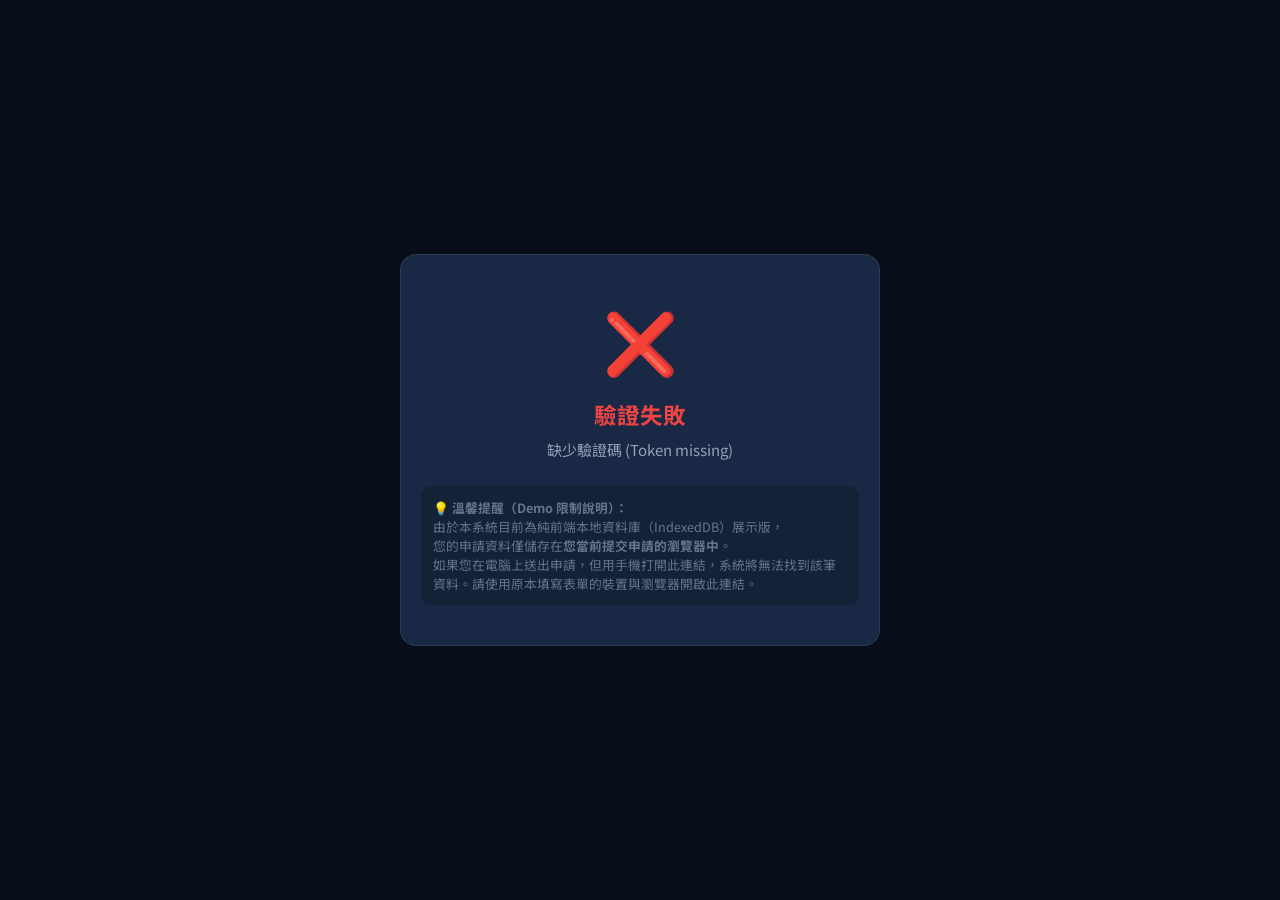
<file: public/verify.html>
<!DOCTYPE html>
<html lang="zh-TW">
<head>
  <meta charset="UTF-8">
  <meta name="viewport" content="width=device-width, initial-scale=1.0">
  <title>台灣高空 — Email 驗證</title>
  <link rel="preconnect" href="https://fonts.googleapis.com">
  <link href="https://fonts.googleapis.com/css2?family=Noto+Sans+TC:wght@300;400;500;700&family=Inter:wght@400;500;600;700&display=swap" rel="stylesheet">
  <script src="../js/db.js"></script>
  <link rel="stylesheet" href="../css/main.css">
  <link rel="stylesheet" href="../css/components.css">
  <style>
    body { background: var(--c-bg); min-height: 100vh; display: flex; align-items: center; justify-content: center; padding: 20px; }
    .verify-wrap { max-width: 480px; width: 100%; text-align: center; }
    .card { padding: 40px 20px; }
    .verify-icon { font-size: 4rem; margin-bottom: 16px; }
    .loader { border: 4px solid var(--c-border); border-top-color: var(--c-blue); border-radius: 50%; width: 48px; height: 48px; animation: spin 1s linear infinite; margin: 0 auto 20px; }
    @keyframes spin { 0% { transform: rotate(0deg); } 100% { transform: rotate(360deg); } }
  </style>
</head>
<body>
<div class="verify-wrap">
  <div class="card" id="verify-card">
    <div id="loading-state">
      <div class="loader"></div>
      <h2 style="color:var(--c-text1)">驗證中...</h2>
      <p style="color:var(--c-text3);margin-top:8px">請稍候，我們正在確認您的申請資料。</p>
    </div>
    
    <div id="success-state" class="hidden">
      <div class="verify-icon">✅</div>
      <h2 style="color:var(--c-emerald)">驗證成功！</h2>
      <p style="color:var(--c-text2);margin-top:8px">您的申請（案號：<span id="case-no" style="font-weight:600"></span>）已正式成立並進入處理排程。</p>
      <div style="margin-top: 24px;">
        <button class="btn btn-primary" onclick="window.location.href='../index.html'">回首頁</button>
      </div>
    </div>
    
    <div id="error-state" class="hidden">
      <div class="verify-icon">❌</div>
      <h2 style="color:var(--c-red)">驗證失敗</h2>
      <p style="color:var(--c-text2);margin-top:8px" id="error-msg">無效的驗證連結，或該申請已驗證過。</p>
      <div style="margin-top: 24px; font-size: 0.85rem; color: var(--c-text3); text-align: left; background: var(--c-surface2); padding: 12px; border-radius: var(--r-md);">
        <strong>💡 溫馨提醒（Demo 限制說明）：</strong><br>
        由於本系統目前為純前端本地資料庫（IndexedDB）展示版，<br>
        您的申請資料僅儲存在<strong>您當前提交申請的瀏覽器中</strong>。<br>
        如果您在電腦上送出申請，但用手機打開此連結，系統將無法找到該筆資料。請使用原本填寫表單的裝置與瀏覽器開啟此連結。
      </div>
    </div>
  </div>
</div>

<script>
document.addEventListener('DOMContentLoaded', async () => {
  try {
    await DB.open();
    
    // 取得 URL 上的 token
    const urlParams = new URLSearchParams(window.location.search);
    const token = urlParams.get('token');
    
    if (!token) {
      throw new Error('缺少驗證碼 (Token missing)');
    }

    // 尋找對應的申請案
    const requests = await DB.ServiceRequests.all();
    const request = requests.find(r => r.verifyToken === token);
    
    if (!request) {
      throw new Error('找不到對應的申請紀錄，可能已驗證過，或是您正在使用不同的裝置開啟此連結。');
    }
    
    if (request.status !== 'pending_verification') {
      throw new Error('此申請已經驗證過，無需重複驗證。');
    }
    
    // 更新狀態為待處理
    request.status = 'pending';
    // 為了安全，我們也可以清空 token 避免重複使用
    request.verifyToken = null;
    request.verifiedAt = new Date().toISOString();
    
    await DB.ServiceRequests.save(request);
    
    // 顯示成功
    document.getElementById('loading-state').classList.add('hidden');
    document.getElementById('success-state').classList.remove('hidden');
    document.getElementById('case-no').textContent = request.caseNo;
    
  } catch (err) {
    console.error('Verification Error:', err);
    document.getElementById('loading-state').classList.add('hidden');
    document.getElementById('error-state').classList.remove('hidden');
    if (err.message) {
      document.getElementById('error-msg').textContent = err.message;
    }
  }
});
</script>
</body>
</html>
</file>
<file: css/main.css>
/* ═══════════════════════════════════════════
   AerialERP — Design System (main.css)
   Dark Industrial + Glassmorphism Theme
═══════════════════════════════════════════ */

@import url('https://fonts.googleapis.com/css2?family=Inter:wght@300;400;500;600;700;800&family=Noto+Sans+TC:wght@300;400;500;700&display=swap');

/* ── CSS TOKENS ─────────────────────────── */
:root {
  --c-bg:        #070E1A;
  --c-surface:   #0D1B2E;
  --c-surface2:  #132236;
  --c-card:      #182845;
  --c-border:    rgba(255,255,255,0.08);
  --c-border2:   rgba(255,255,255,0.14);

  --c-blue:      #3B82F6;
  --c-blue-dim:  #1D4ED8;
  --c-cyan:      #06B6D4;
  --c-amber:     #F59E0B;
  --c-emerald:   #10B981;
  --c-red:       #EF4444;
  --c-purple:    #8B5CF6;
  --c-orange:    #F97316;

  --c-text:      #E8F0FE;
  --c-text2:     #94A3B8;
  --c-text3:     #64748B;

  --glass-bg:    rgba(255,255,255,0.04);
  --glass-bd:    rgba(255,255,255,0.09);

  --sidebar-w:   260px;
  --topbar-h:    64px;

  --r-sm: 6px;
  --r-md: 10px;
  --r-lg: 16px;
  --r-xl: 24px;

  --shadow-sm: 0 1px 3px rgba(0,0,0,.4);
  --shadow-md: 0 4px 16px rgba(0,0,0,.5);
  --shadow-lg: 0 8px 40px rgba(0,0,0,.6);
  --shadow-glow-blue: 0 0 24px rgba(59,130,246,0.25);
  --shadow-glow-amber: 0 0 24px rgba(245,158,11,0.3);

  --t-fast: 150ms ease;
  --t-base: 250ms ease;
  --t-slow: 400ms cubic-bezier(.4,0,.2,1);
}

/* ── RESET ──────────────────────────────── */
*, *::before, *::after { box-sizing: border-box; margin: 0; padding: 0; }
html { font-size: 15px; scroll-behavior: smooth; }
body {
  font-family: 'Noto Sans TC', 'Inter', system-ui, sans-serif;
  background: var(--c-bg);
  color: var(--c-text);
  min-height: 100vh;
  overflow-x: hidden;
  -webkit-font-smoothing: antialiased;
}
a { color: inherit; text-decoration: none; }
button { cursor: pointer; font: inherit; border: none; background: none; }
input, select, textarea { font: inherit; }
img { max-width: 100%; }

/* ── SCROLLBAR ──────────────────────────── */
::-webkit-scrollbar { width: 5px; height: 5px; }
::-webkit-scrollbar-track { background: var(--c-surface); }
::-webkit-scrollbar-thumb { background: var(--c-border2); border-radius: 99px; }

/* ── TYPOGRAPHY ─────────────────────────── */
h1 { font-size: 2rem; font-weight: 800; line-height: 1.2; }
h2 { font-size: 1.5rem; font-weight: 700; }
h3 { font-size: 1.15rem; font-weight: 600; }
h4 { font-size: 1rem; font-weight: 600; }
p  { line-height: 1.65; color: var(--c-text2); }
.mono { font-family: 'Inter', monospace; }

/* ── UTILITY ────────────────────────────── */
.hidden { display: none !important; }
.flex   { display: flex; }
.flex-col { display: flex; flex-direction: column; }
.items-center { align-items: center; }
.justify-between { justify-content: space-between; }
.gap-1 { gap: 6px; }
.gap-2 { gap: 12px; }
.gap-3 { gap: 18px; }
.gap-4 { gap: 24px; }
.mt-1 { margin-top: 6px; }
.mt-2 { margin-top: 12px; }
.mt-3 { margin-top: 18px; }
.mt-4 { margin-top: 24px; }
.mb-2 { margin-bottom: 12px; }
.mb-4 { margin-bottom: 24px; }
.text-sm { font-size: .82rem; }
.text-xs { font-size: .72rem; }
.text-muted { color: var(--c-text2); }
.text-amber { color: var(--c-amber); }
.text-emerald { color: var(--c-emerald); }
.text-red { color: var(--c-red); }
.text-blue { color: var(--c-blue); }
.text-right { text-align: right; }
.text-center { text-align: center; }
.w-full { width: 100%; }
.truncate { white-space: nowrap; overflow: hidden; text-overflow: ellipsis; }

/* ── KEYFRAMES ──────────────────────────── */
@keyframes fadeIn {
  from { opacity: 0; transform: translateY(12px); }
  to   { opacity: 1; transform: translateY(0); }
}
@keyframes fadeInRight {
  from { opacity: 0; transform: translateX(20px); }
  to   { opacity: 1; transform: translateX(0); }
}
@keyframes pulse {
  0%,100% { opacity: 1; }
  50% { opacity: .5; }
}
@keyframes spin {
  to { transform: rotate(360deg); }
}
@keyframes glowPulse {
  0%,100% { box-shadow: 0 0 20px rgba(59,130,246,.2); }
  50%      { box-shadow: 0 0 40px rgba(59,130,246,.5); }
}
@keyframes slideInUp {
  from { opacity: 0; transform: translateY(40px); }
  to   { opacity: 1; transform: translateY(0); }
}
@keyframes shimmer {
  0%   { background-position: -200% 0; }
  100% { background-position:  200% 0; }
}

/* ── LOGIN SCREEN ───────────────────────── */
.login-screen {
  position: fixed; inset: 0;
  display: flex; align-items: center; justify-content: center;
  z-index: 1000;
  overflow: hidden;
}
.login-bg {
  position: absolute; inset: 0;
  background: radial-gradient(ellipse 80% 60% at 50% 0%, #0f2a52 0%, #070E1A 70%);
}
.login-bg-grid {
  position: absolute; inset: 0;
  background-image:
    linear-gradient(rgba(59,130,246,.06) 1px, transparent 1px),
    linear-gradient(90deg, rgba(59,130,246,.06) 1px, transparent 1px);
  background-size: 40px 40px;
}
.login-bg-glow {
  position: absolute;
  border-radius: 50%;
  filter: blur(80px);
  opacity: .35;
  pointer-events: none;
}
.glow-1 {
  width: 600px; height: 600px;
  background: radial-gradient(circle, #1d4ed8 0%, transparent 70%);
  top: -200px; left: -100px;
}
.glow-2 {
  width: 500px; height: 500px;
  background: radial-gradient(circle, #065f46 0%, transparent 70%);
  bottom: -150px; right: -100px;
}
.login-container {
  position: relative; z-index: 1;
  display: flex; flex-direction: column; align-items: center;
  gap: 32px; padding: 24px;
  animation: fadeIn .6s ease;
}
.login-logo { text-align: center; }
.login-logo-icon {
  width: 80px; height: 80px;
  background: linear-gradient(135deg, #1d4ed8, #0891b2);
  border-radius: 24px;
  font-size: 2.5rem;
  display: flex; align-items: center; justify-content: center;
  margin: 0 auto 16px;
  box-shadow: 0 8px 32px rgba(29,78,216,.5);
  animation: glowPulse 3s ease infinite;
}
.login-title {
  font-size: 2.5rem; font-weight: 800;
  background: linear-gradient(135deg, #60a5fa, #22d3ee);
  -webkit-background-clip: text; background-clip: text;
  -webkit-text-fill-color: transparent;
  letter-spacing: -1px;
}
.login-subtitle { color: var(--c-text2); margin-top: 4px; font-size: 1.05rem; }
.login-desc { color: var(--c-text3); font-size: .82rem; margin-top: 4px; }

.login-card {
  background: rgba(13,27,46,.85);
  backdrop-filter: blur(24px);
  border: 1px solid var(--c-border2);
  border-radius: var(--r-xl);
  padding: 36px 40px;
  width: 100%; max-width: 460px;
  box-shadow: var(--shadow-lg);
}
.login-card-title { font-size: 1.2rem; color: var(--c-text); margin-bottom: 4px; }
.login-hint { font-size: .82rem; color: var(--c-text3); margin-bottom: 24px; }
.role-grid {
  display: grid; grid-template-columns: repeat(3,1fr);
  gap: 12px;
}
.role-card {
  display: flex; flex-direction: column; align-items: center; gap: 10px;
  padding: 20px 10px;
  background: var(--glass-bg);
  border: 1px solid var(--glass-bd);
  border-radius: var(--r-lg);
  transition: all var(--t-base);
  cursor: pointer;
}
.role-card:hover {
  background: rgba(59,130,246,.12);
  border-color: var(--c-blue);
  transform: translateY(-3px);
  box-shadow: var(--shadow-glow-blue);
}
.role-card strong { font-size: .95rem; color: var(--c-text); }
.role-card span   { font-size: .72rem; color: var(--c-text3); }
.role-icon {
  width: 48px; height: 48px;
  border-radius: 14px;
  font-size: 1.4rem;
  display: flex; align-items: center; justify-content: center;
}
.role-icon.admin { background: linear-gradient(135deg,#1d4ed8,#7c3aed); }
.role-icon.sales { background: linear-gradient(135deg,#0891b2,#10b981); }
.role-icon.tech  { background: linear-gradient(135deg,#d97706,#ef4444); }
.login-footer {
  display: flex; align-items: center; justify-content: space-between;
  margin-top: 24px; padding-top: 16px; border-top: 1px solid var(--c-border);
}
.version-badge {
  background: rgba(59,130,246,.15); color: var(--c-blue);
  padding: 3px 10px; border-radius: 99px; font-size: .72rem;
}
.login-footer-note { font-size: .72rem; color: var(--c-text3); }

/* ── APP SHELL ──────────────────────────── */
.app-shell {
  display: flex; min-height: 100vh;
}

/* ── SIDEBAR ────────────────────────────── */
.sidebar {
  width: var(--sidebar-w);
  background: var(--c-surface);
  border-right: 1px solid var(--c-border);
  display: flex; flex-direction: column;
  position: fixed; top: 0; left: 0; bottom: 0;
  z-index: 200;
  transition: width var(--t-slow), transform var(--t-slow);
  overflow: hidden;
}
.sidebar.collapsed { width: 68px; }
.sidebar.mobile-open { transform: translateX(0) !important; }

.sidebar-header {
  display: flex; align-items: center; justify-content: space-between;
  padding: 20px 16px;
  border-bottom: 1px solid var(--c-border);
  min-height: 68px;
}
.sidebar-logo {
  display: flex; align-items: center; gap: 10px;
  white-space: nowrap; overflow: hidden;
}
.sidebar-logo-icon {
  width: 36px; height: 36px; flex-shrink: 0;
  background: linear-gradient(135deg,#1d4ed8,#0891b2);
  border-radius: 10px;
  display: flex; align-items: center; justify-content: center;
  font-size: 1.1rem;
}
.sidebar-logo-text { font-weight: 700; font-size: 1.05rem; color: var(--c-text); }
.sidebar.collapsed .sidebar-logo-text { display: none; }

.sidebar-toggle {
  width: 30px; height: 30px;
  border-radius: 8px;
  color: var(--c-text2);
  display: flex; align-items: center; justify-content: center;
  font-size: 1.1rem;
  transition: background var(--t-fast);
  flex-shrink: 0;
}
.sidebar-toggle:hover { background: var(--glass-bg); }

.sidebar-user {
  display: flex; align-items: center; gap: 10px;
  padding: 14px 16px;
  border-bottom: 1px solid var(--c-border);
  overflow: hidden;
}
.user-avatar {
  width: 36px; height: 36px; flex-shrink: 0;
  border-radius: 50%;
  background: linear-gradient(135deg,#1d4ed8,#7c3aed);
  display: flex; align-items: center; justify-content: center;
  font-weight: 700; font-size: .9rem; color: white;
}
.user-info { overflow: hidden; }
.user-name { display: block; font-weight: 600; font-size: .88rem; white-space: nowrap; }
.user-role { font-size: .72rem; color: var(--c-text3); white-space: nowrap; }
.sidebar.collapsed .user-info { display: none; }

.sidebar-nav {
  flex: 1;
  overflow-y: auto;
  padding: 12px 10px;
}
.nav-section { margin-bottom: 8px; }
.nav-label {
  font-size: .65rem; font-weight: 600; letter-spacing: .1em;
  color: var(--c-text3); text-transform: uppercase;
  padding: 6px 8px 4px;
  display: block;
  white-space: nowrap; overflow: hidden;
}
.sidebar.collapsed .nav-label { opacity: 0; height: 0; padding: 0; }

.nav-item {
  display: flex; align-items: center; gap: 10px;
  padding: 10px 10px;
  border-radius: var(--r-md);
  color: var(--c-text2);
  font-size: .88rem;
  transition: all var(--t-fast);
  position: relative;
  white-space: nowrap;
  overflow: hidden;
  margin-bottom: 2px;
}
.nav-item:hover { background: var(--glass-bg); color: var(--c-text); }
.nav-item.active {
  background: rgba(59,130,246,.15);
  color: var(--c-blue);
  font-weight: 600;
}
.nav-item.active::before {
  content: '';
  position: absolute; left: 0; top: 25%; bottom: 25%;
  width: 3px; border-radius: 99px;
  background: var(--c-blue);
}
.nav-icon { font-size: 1.05rem; flex-shrink: 0; width: 22px; text-align: center; }
.nav-text { flex: 1; }
.sidebar.collapsed .nav-text { display: none; }
.nav-badge {
  background: var(--c-blue); color: white;
  padding: 1px 7px; border-radius: 99px;
  font-size: .68rem; font-weight: 600;
  flex-shrink: 0;
}
.nav-badge.alert { background: var(--c-amber); color: #000; }
.sidebar.collapsed .nav-badge { display: none; }

.sidebar-footer {
  padding: 12px;
  border-top: 1px solid var(--c-border);
  display: flex; flex-direction: column; gap: 8px;
}
.sync-status {
  display: flex; align-items: center; gap: 8px;
  font-size: .72rem; color: var(--c-text3);
  overflow: hidden;
}
.sync-dot {
  width: 7px; height: 7px;
  background: var(--c-emerald);
  border-radius: 50%; flex-shrink: 0;
  animation: pulse 2s ease infinite;
}
.sidebar.collapsed .sync-status span:last-child { display: none; }

.btn-sync, .btn-logout {
  width: 100%;
  padding: 9px 12px;
  border-radius: var(--r-md);
  font-size: .82rem; font-weight: 500;
  display: flex; align-items: center; justify-content: center; gap: 6px;
  transition: all var(--t-fast);
  white-space: nowrap; overflow: hidden;
}
.btn-sync {
  background: rgba(59,130,246,.12);
  border: 1px solid rgba(59,130,246,.25);
  color: var(--c-blue);
}
.btn-sync:hover { background: rgba(59,130,246,.2); }
.btn-logout {
  background: rgba(239,68,68,.08);
  border: 1px solid rgba(239,68,68,.2);
  color: var(--c-red);
}
.btn-logout:hover { background: rgba(239,68,68,.15); }
.sidebar.collapsed .btn-sync span,
.sidebar.collapsed .btn-logout span { display: none; }

/* ── MAIN CONTENT ───────────────────────── */
.main-content {
  flex: 1;
  margin-left: var(--sidebar-w);
  display: flex; flex-direction: column;
  min-height: 100vh;
  transition: margin-left var(--t-slow);
}
.sidebar.collapsed ~ .main-content { margin-left: 68px; }

/* ── TOP BAR ────────────────────────────── */
.top-bar {
  height: var(--topbar-h);
  background: var(--c-surface);
  border-bottom: 1px solid var(--c-border);
  display: flex; align-items: center; justify-content: space-between;
  padding: 0 24px;
  position: sticky; top: 0; z-index: 100;
  backdrop-filter: blur(12px);
}
.top-bar-left { display: flex; align-items: center; gap: 14px; }
.mobile-menu-btn {
  display: none;
  width: 36px; height: 36px;
  border-radius: 8px;
  color: var(--c-text2);
  font-size: 1.1rem;
  align-items: center; justify-content: center;
  transition: background var(--t-fast);
}
.mobile-menu-btn:hover { background: var(--glass-bg); }
.breadcrumb {
  display: flex; align-items: center; gap: 6px;
  font-size: .88rem; color: var(--c-text2);
}
.breadcrumb span:last-child { color: var(--c-text); font-weight: 500; }

.top-bar-right { display: flex; align-items: center; gap: 12px; }

.rate-display {
  display: flex; align-items: center; gap: 6px;
  background: var(--glass-bg);
  border: 1px solid var(--c-border);
  border-radius: var(--r-md);
  padding: 6px 12px;
  font-size: .75rem;
}
.rate-label { color: var(--c-text3); }
.rate-value { color: var(--c-emerald); font-weight: 600; font-family: 'Inter', monospace; }
.rate-sep { color: var(--c-border2); }

.icon-btn {
  width: 36px; height: 36px;
  border-radius: 8px;
  background: var(--glass-bg);
  border: 1px solid var(--c-border);
  color: var(--c-text2);
  font-size: 1rem;
  display: flex; align-items: center; justify-content: center;
  transition: all var(--t-fast);
  position: relative;
}
.icon-btn:hover { background: var(--glass-bd); color: var(--c-text); }
.notif-dot {
  position: absolute; top: 5px; right: 5px;
  width: 7px; height: 7px;
  background: var(--c-red); border-radius: 50%;
}

/* ── PAGE CONTENT ───────────────────────── */
.page-content {
  flex: 1;
  padding: 28px;
  overflow-y: auto;
  animation: fadeIn .3s ease;
}
.page-loading {
  display: flex; flex-direction: column; align-items: center;
  justify-content: center; height: 40vh; gap: 16px;
}
.spinner {
  width: 40px; height: 40px;
  border: 3px solid var(--c-border2);
  border-top-color: var(--c-blue);
  border-radius: 50%;
  animation: spin .8s linear infinite;
}

/* ── NOTIFICATIONS PANEL ────────────────── */
.notif-panel {
  position: fixed; top: 70px; right: 24px;
  width: 340px; max-height: 480px;
  background: var(--c-surface);
  border: 1px solid var(--c-border2);
  border-radius: var(--r-lg);
  box-shadow: var(--shadow-lg);
  z-index: 300;
  overflow: hidden;
  display: flex; flex-direction: column;
  animation: fadeInRight .2s ease;
}
.notif-header {
  display: flex; align-items: center; justify-content: space-between;
  padding: 14px 16px;
  border-bottom: 1px solid var(--c-border);
  font-size: .88rem;
}
.notif-header button {
  color: var(--c-text3); font-size: 1rem;
  width: 28px; height: 28px;
  border-radius: 6px;
  display: flex; align-items: center; justify-content: center;
}
.notif-header button:hover { background: var(--glass-bg); }
.notif-list { overflow-y: auto; flex: 1; }
.notif-item {
  display: flex; gap: 10px;
  padding: 12px 16px;
  border-bottom: 1px solid var(--c-border);
  font-size: .82rem;
  transition: background var(--t-fast);
}
.notif-item:hover { background: var(--glass-bg); }
.notif-item-icon { font-size: 1.2rem; flex-shrink: 0; }
.notif-item-text strong { display: block; color: var(--c-text); margin-bottom: 2px; }
.notif-item-text span { color: var(--c-text3); }

/* ── MODAL ──────────────────────────────── */
.modal-overlay {
  position: fixed; inset: 0;
  background: rgba(0,0,0,.6);
  backdrop-filter: blur(4px);
  z-index: 500;
  display: flex; align-items: center; justify-content: center;
  padding: 20px;
}
.modal {
  background: var(--c-surface2);
  border: 1px solid var(--c-border2);
  border-radius: var(--r-xl);
  width: 100%; max-width: 640px;
  max-height: 90vh;
  overflow: hidden;
  display: flex; flex-direction: column;
  box-shadow: var(--shadow-lg);
  animation: slideInUp .25s ease;
}
.modal-header {
  display: flex; align-items: center; justify-content: space-between;
  padding: 20px 24px;
  border-bottom: 1px solid var(--c-border);
}
.modal-header h3 { font-size: 1.05rem; }
.modal-close {
  width: 32px; height: 32px;
  border-radius: 8px;
  color: var(--c-text3);
  display: flex; align-items: center; justify-content: center;
  font-size: 1rem;
  transition: all var(--t-fast);
}
.modal-close:hover { background: rgba(239,68,68,.15); color: var(--c-red); }
.modal-body { padding: 24px; overflow-y: auto; flex: 1; }
.modal.modal-lg { max-width: 900px; }
.modal.modal-sm { max-width: 420px; }

/* ── TOAST ──────────────────────────────── */
.toast-container {
  position: fixed; bottom: 24px; right: 24px;
  display: flex; flex-direction: column; gap: 10px;
  z-index: 1000;
}
.toast {
  display: flex; align-items: center; gap: 10px;
  padding: 12px 18px;
  border-radius: var(--r-md);
  background: var(--c-surface2);
  border: 1px solid var(--c-border2);
  box-shadow: var(--shadow-md);
  font-size: .85rem;
  min-width: 240px;
  animation: fadeInRight .25s ease;
  transition: opacity .3s ease, transform .3s ease;
}
.toast-icon { font-size: 1.1rem; flex-shrink: 0; }
.toast.success { border-color: rgba(16,185,129,.4); }
.toast.error   { border-color: rgba(239,68,68,.4); }
.toast.warning { border-color: rgba(245,158,11,.4); }
.toast.info    { border-color: rgba(59,130,246,.4); }
.toast.removing { opacity: 0; transform: translateX(20px); }

/* ── PAGE HEADER ────────────────────────── */
.page-header {
  display: flex; align-items: flex-start; justify-content: space-between;
  margin-bottom: 28px; flex-wrap: wrap; gap: 16px;
}
.page-header-left h2 { font-size: 1.5rem; margin-bottom: 4px; }
.page-header-left p { font-size: .85rem; color: var(--c-text3); }
.page-header-right { display: flex; gap: 10px; flex-wrap: wrap; }

/* ── RESPONSIVE ─────────────────────────── */
@media (max-width: 768px) {
  .sidebar {
    transform: translateX(-100%);
    width: var(--sidebar-w) !important;
  }
  .sidebar.mobile-open { transform: translateX(0); }
  .main-content { margin-left: 0 !important; }
  .mobile-menu-btn { display: flex; }
  .rate-display { display: none; }
  .page-content { padding: 16px; }
  .top-bar { padding: 0 16px; }
}
</file>
<file: css/components.css>
/* ═══════════════════════════════════════
   AerialERP — UI Components (components.css)
═══════════════════════════════════════ */

/* ── BUTTONS ────────────────────────────── */
.btn {
  display: inline-flex; align-items: center; justify-content: center; gap: 6px;
  padding: 9px 18px; border-radius: var(--r-md);
  font-size: .85rem; font-weight: 500;
  transition: all var(--t-fast); cursor: pointer; white-space: nowrap;
  border: 1px solid transparent;
}
.btn-primary {
  background: var(--c-blue); color: #fff;
  box-shadow: 0 2px 8px rgba(59,130,246,.35);
}
.btn-primary:hover { background: #2563eb; box-shadow: var(--shadow-glow-blue); transform: translateY(-1px); }
.btn-secondary {
  background: var(--glass-bg); border-color: var(--c-border2); color: var(--c-text2);
}
.btn-secondary:hover { background: var(--glass-bd); color: var(--c-text); }
.btn-danger { background: rgba(239,68,68,.15); border-color: rgba(239,68,68,.3); color: var(--c-red); }
.btn-danger:hover { background: rgba(239,68,68,.25); }
.btn-success { background: rgba(16,185,129,.15); border-color: rgba(16,185,129,.3); color: var(--c-emerald); }
.btn-success:hover { background: rgba(16,185,129,.25); }
.btn-amber { background: rgba(245,158,11,.15); border-color: rgba(245,158,11,.3); color: var(--c-amber); }
.btn-amber:hover { background: rgba(245,158,11,.25); }
.btn-sm { padding: 6px 12px; font-size: .78rem; border-radius: var(--r-sm); }
.btn-icon { padding: 8px; }

/* ── CARDS ──────────────────────────────── */
.card {
  background: var(--c-card);
  border: 1px solid var(--c-border);
  border-radius: var(--r-lg);
  padding: 20px;
  transition: border-color var(--t-fast);
}
.card:hover { border-color: var(--c-border2); }
.card-glass {
  background: var(--glass-bg);
  border: 1px solid var(--glass-bd);
  border-radius: var(--r-lg);
  backdrop-filter: blur(12px);
  padding: 20px;
}
.card-header {
  display: flex; align-items: center; justify-content: space-between;
  margin-bottom: 16px;
}
.card-title { font-size: .9rem; font-weight: 600; color: var(--c-text2); }

/* ── STAT CARDS ─────────────────────────── */
.stats-grid {
  display: grid;
  grid-template-columns: repeat(auto-fit, minmax(210px, 1fr));
  gap: 16px; margin-bottom: 24px;
}
.stat-card {
  background: var(--c-card);
  border: 1px solid var(--c-border);
  border-radius: var(--r-lg);
  padding: 22px 20px;
  display: flex; align-items: flex-start; justify-content: space-between;
  gap: 12px;
  transition: all var(--t-base);
  position: relative; overflow: hidden;
}
.stat-card::before {
  content: '';
  position: absolute; top: 0; left: 0; right: 0; height: 3px;
  border-radius: var(--r-lg) var(--r-lg) 0 0;
}
.stat-card.blue::before   { background: var(--c-blue); }
.stat-card.emerald::before { background: var(--c-emerald); }
.stat-card.amber::before  { background: var(--c-amber); }
.stat-card.red::before    { background: var(--c-red); }
.stat-card.purple::before { background: var(--c-purple); }
.stat-card.cyan::before   { background: var(--c-cyan); }
.stat-card:hover { transform: translateY(-2px); box-shadow: var(--shadow-md); border-color: var(--c-border2); }
.stat-info { flex: 1; }
.stat-label { font-size: .78rem; color: var(--c-text3); margin-bottom: 6px; font-weight: 500; text-transform: uppercase; letter-spacing: .04em; }
.stat-value { font-size: 2rem; font-weight: 800; font-family: 'Inter', monospace; color: var(--c-text); line-height: 1; }
.stat-sub { font-size: .75rem; color: var(--c-text3); margin-top: 6px; }
.stat-icon {
  width: 44px; height: 44px;
  border-radius: var(--r-md);
  display: flex; align-items: center; justify-content: center;
  font-size: 1.4rem; flex-shrink: 0;
}
.stat-icon.blue   { background: rgba(59,130,246,.15); }
.stat-icon.emerald{ background: rgba(16,185,129,.15); }
.stat-icon.amber  { background: rgba(245,158,11,.15); }
.stat-icon.red    { background: rgba(239,68,68,.15); }
.stat-icon.purple { background: rgba(139,92,246,.15); }
.stat-icon.cyan   { background: rgba(6,182,212,.15); }

/* ── GRID LAYOUTS ───────────────────────── */
.grid-2 { display: grid; grid-template-columns: 1fr 1fr; gap: 20px; }
.grid-3 { display: grid; grid-template-columns: repeat(3,1fr); gap: 20px; }
.grid-auto { display: grid; grid-template-columns: repeat(auto-fill, minmax(280px, 1fr)); gap: 16px; }
@media(max-width:900px){ .grid-2,.grid-3 { grid-template-columns: 1fr; } }

/* ── BADGES / STATUS ────────────────────── */
.badge {
  display: inline-flex; align-items: center; gap: 4px;
  padding: 3px 10px; border-radius: 99px;
  font-size: .72rem; font-weight: 600;
}
.badge-blue    { background: rgba(59,130,246,.15); color: #93c5fd; }
.badge-emerald { background: rgba(16,185,129,.15); color: #6ee7b7; }
.badge-amber   { background: rgba(245,158,11,.15); color: #fcd34d; }
.badge-red     { background: rgba(239,68,68,.15);  color: #fca5a5; }
.badge-purple  { background: rgba(139,92,246,.15); color: #c4b5fd; }
.badge-gray    { background: rgba(100,116,139,.15);color: var(--c-text2); }
.badge-cyan    { background: rgba(6,182,212,.15);  color: #67e8f9; }
.badge-orange  { background: rgba(249,115,22,.15); color: #fdba74; }

/* ── TABLE ──────────────────────────────── */
.table-wrap {
  background: var(--c-card);
  border: 1px solid var(--c-border);
  border-radius: var(--r-lg);
  overflow: hidden;
}
.data-table { width: 100%; border-collapse: collapse; }
.data-table th {
  background: var(--c-surface2);
  padding: 11px 16px;
  font-size: .75rem; font-weight: 600;
  color: var(--c-text3); text-transform: uppercase; letter-spacing: .05em;
  text-align: left;
  border-bottom: 1px solid var(--c-border);
  white-space: nowrap;
}
.data-table td {
  padding: 13px 16px;
  font-size: .85rem; color: var(--c-text2);
  border-bottom: 1px solid var(--c-border);
  vertical-align: middle;
}
.data-table tr:last-child td { border-bottom: none; }
.data-table tbody tr { transition: background var(--t-fast); }
.data-table tbody tr:hover { background: var(--glass-bg); }
.data-table td strong { color: var(--c-text); }

/* ── TABLE TOOLBAR ──────────────────────── */
.table-toolbar {
  display: flex; align-items: center; justify-content: space-between;
  gap: 12px; margin-bottom: 16px; flex-wrap: wrap;
}
.table-toolbar-left, .table-toolbar-right { display: flex; align-items: center; gap: 10px; flex-wrap: wrap; }

/* ── SEARCH ─────────────────────────────── */
.search-box {
  display: flex; align-items: center; gap: 8px;
  background: var(--c-surface2);
  border: 1px solid var(--c-border);
  border-radius: var(--r-md);
  padding: 8px 12px;
  transition: border-color var(--t-fast);
}
.search-box:focus-within { border-color: var(--c-blue); }
.search-box input {
  background: none; border: none; outline: none;
  color: var(--c-text); font-size: .85rem;
  width: 200px;
}
.search-box input::placeholder { color: var(--c-text3); }

/* ── FORMS ──────────────────────────────── */
.form-group { margin-bottom: 16px; }
.form-label {
  display: block; font-size: .8rem; font-weight: 500;
  color: var(--c-text2); margin-bottom: 6px;
}
.form-label span { color: var(--c-red); margin-left: 2px; }
.form-control {
  width: 100%;
  background: var(--c-surface);
  border: 1px solid var(--c-border);
  border-radius: var(--r-md);
  padding: 9px 12px;
  color: var(--c-text);
  font-size: .88rem;
  transition: border-color var(--t-fast), box-shadow var(--t-fast);
  outline: none;
}
.form-control:focus { border-color: var(--c-blue); box-shadow: 0 0 0 3px rgba(59,130,246,.12); }
.form-control::placeholder { color: var(--c-text3); }
select.form-control option { background: var(--c-surface2); }
textarea.form-control { resize: vertical; min-height: 80px; }

.form-row { display: grid; grid-template-columns: 1fr 1fr; gap: 12px; }
.form-row.cols-3 { grid-template-columns: 1fr 1fr 1fr; }
@media(max-width:600px){ .form-row, .form-row.cols-3 { grid-template-columns: 1fr; } }

.form-hint { font-size: .72rem; color: var(--c-text3); margin-top: 4px; }
.form-actions {
  display: flex; justify-content: flex-end; gap: 10px;
  margin-top: 20px; padding-top: 16px;
  border-top: 1px solid var(--c-border);
}

/* ── SELECT (styled) ────────────────────── */
.filter-select {
  background: var(--c-surface2);
  border: 1px solid var(--c-border);
  border-radius: var(--r-md);
  padding: 8px 12px;
  color: var(--c-text2); font-size: .82rem;
  outline: none; cursor: pointer;
  transition: border-color var(--t-fast);
}
.filter-select:focus { border-color: var(--c-blue); }

/* ── TABS ───────────────────────────────── */
.tabs { display: flex; gap: 4px; border-bottom: 1px solid var(--c-border); margin-bottom: 20px; }
.tab-btn {
  padding: 10px 16px; font-size: .85rem; font-weight: 500;
  color: var(--c-text3); border-bottom: 2px solid transparent;
  transition: all var(--t-fast); cursor: pointer; white-space: nowrap;
}
.tab-btn:hover { color: var(--c-text); }
.tab-btn.active { color: var(--c-blue); border-bottom-color: var(--c-blue); }

/* ── ALERT BANNER ───────────────────────── */
.alert-banner {
  display: flex; align-items: center; gap: 10px;
  padding: 12px 16px; border-radius: var(--r-md);
  font-size: .85rem; margin-bottom: 12px;
}
.alert-banner.warning {
  background: rgba(245,158,11,.1); border: 1px solid rgba(245,158,11,.25); color: #fcd34d;
}
.alert-banner.danger {
  background: rgba(239,68,68,.1); border: 1px solid rgba(239,68,68,.25); color: #fca5a5;
}
.alert-banner.info {
  background: rgba(59,130,246,.1); border: 1px solid rgba(59,130,246,.25); color: #93c5fd;
}
.alert-banner.success {
  background: rgba(16,185,129,.1); border: 1px solid rgba(16,185,129,.25); color: #6ee7b7;
}

/* ── EMPTY STATE ────────────────────────── */
.empty-state {
  text-align: center; padding: 60px 24px;
  color: var(--c-text3);
}
.empty-state .empty-icon { font-size: 3rem; margin-bottom: 12px; opacity: .5; }
.empty-state h3 { color: var(--c-text2); margin-bottom: 6px; }
.empty-state p { font-size: .85rem; }

/* ── TIMELINE ───────────────────────────── */
.timeline { position: relative; padding-left: 28px; }
.timeline::before {
  content: ''; position: absolute;
  left: 9px; top: 0; bottom: 0; width: 2px;
  background: var(--c-border);
}
.timeline-item { position: relative; margin-bottom: 20px; }
.timeline-item::before {
  content: ''; position: absolute;
  left: -23px; top: 4px;
  width: 10px; height: 10px;
  border-radius: 50%; background: var(--c-blue);
  border: 2px solid var(--c-surface);
}
.timeline-date { font-size: .72rem; color: var(--c-text3); margin-bottom: 4px; }
.timeline-title { font-size: .88rem; font-weight: 600; color: var(--c-text); }
.timeline-desc { font-size: .78rem; color: var(--c-text2); margin-top: 2px; }

/* ── PROGRESS ───────────────────────────── */
.progress-bar {
  height: 6px; background: var(--c-border2); border-radius: 99px; overflow: hidden;
}
.progress-fill {
  height: 100%; border-radius: 99px;
  background: var(--c-blue);
  transition: width .5s ease;
}
.progress-fill.emerald { background: var(--c-emerald); }
.progress-fill.amber   { background: var(--c-amber); }
.progress-fill.red     { background: var(--c-red); }

/* ── STOCK INDICATOR ────────────────────── */
.stock-bar { display: flex; flex-direction: column; gap: 4px; }
.stock-numbers {
  display: flex; align-items: center; justify-content: space-between;
  font-size: .72rem; color: var(--c-text3);
}
.stock-critical .progress-fill { background: var(--c-red); }
.stock-low      .progress-fill { background: var(--c-amber); }
.stock-ok       .progress-fill { background: var(--c-emerald); }

/* ── QR CODE DISPLAY ────────────────────── */
.qr-wrap {
  display: flex; flex-direction: column; align-items: center; gap: 12px;
  padding: 20px; background: #fff; border-radius: var(--r-lg);
  width: fit-content; margin: 0 auto;
}
.qr-wrap canvas, .qr-wrap img { display: block; }
.qr-label { font-size: .72rem; color: #333; text-align: center; font-family: monospace; }

/* ── SCAN RESULT ────────────────────────── */
.scan-result-card {
  background: rgba(16,185,129,.08);
  border: 1px solid rgba(16,185,129,.3);
  border-radius: var(--r-lg);
  padding: 16px;
  animation: fadeIn .3s ease;
}
.scan-result-card.error {
  background: rgba(239,68,68,.08); border-color: rgba(239,68,68,.3);
}

/* ── INFO ROW ───────────────────────────── */
.info-grid { display: grid; grid-template-columns: 1fr 1fr; gap: 12px; }
.info-grid.cols-3 { grid-template-columns: repeat(3,1fr); }
.info-row { display: flex; flex-direction: column; gap: 2px; }
.info-row .label { font-size: .72rem; color: var(--c-text3); text-transform: uppercase; letter-spacing: .04em; }
.info-row .value { font-size: .9rem; color: var(--c-text); font-weight: 500; }

/* ── DASHBOARD CHARTS ───────────────────── */
.charts-grid { display: grid; grid-template-columns: 1fr 1fr; gap: 20px; margin-bottom: 24px; }
@media(max-width:900px){ .charts-grid { grid-template-columns: 1fr; } }
.chart-card { background: var(--c-card); border: 1px solid var(--c-border); border-radius: var(--r-lg); padding: 20px; }
.chart-card canvas { max-height: 240px; }

/* ── SCANNER HUB ────────────────────────── */
.scanner-modes {
  display: grid; grid-template-columns: repeat(auto-fit, minmax(140px, 1fr));
  gap: 12px; margin-bottom: 20px;
}
.scanner-mode-btn {
  display: flex; flex-direction: column; align-items: center; gap: 8px;
  padding: 18px 12px;
  background: var(--glass-bg); border: 2px solid var(--c-border);
  border-radius: var(--r-lg);
  transition: all var(--t-base); cursor: pointer;
}
.scanner-mode-btn:hover { border-color: var(--c-blue); background: rgba(59,130,246,.08); }
.scanner-mode-btn.active { border-color: var(--c-blue); background: rgba(59,130,246,.15); }
.scanner-mode-btn .mode-icon { font-size: 1.8rem; }
.scanner-mode-btn .mode-label { font-size: .8rem; font-weight: 600; color: var(--c-text); }
.scanner-mode-btn .mode-sub { font-size: .68rem; color: var(--c-text3); }

.scanner-viewport {
  background: #000;
  border-radius: var(--r-lg);
  overflow: hidden;
  position: relative;
  min-height: 300px;
  display: flex; align-items: center; justify-content: center;
}
.scanner-overlay {
  position: absolute; inset: 0;
  display: flex; align-items: center; justify-content: center;
  pointer-events: none;
}
.scanner-crosshair {
  width: 200px; height: 200px;
  border: 2px solid var(--c-blue);
  border-radius: var(--r-md);
  box-shadow: 0 0 0 9999px rgba(0,0,0,0.5);
  animation: glowPulse 2s ease infinite;
}
#html5-qrcode-button-camera-permission,
#html5-qrcode-button-camera-stop { display: none; }

/* ── ASSET CARD ─────────────────────────── */
.asset-card {
  background: var(--c-card);
  border: 1px solid var(--c-border);
  border-radius: var(--r-lg);
  padding: 18px;
  transition: all var(--t-base);
  cursor: pointer;
}
.asset-card:hover { border-color: var(--c-blue); transform: translateY(-2px); box-shadow: var(--shadow-md); }
.asset-card-header { display: flex; align-items: center; justify-content: space-between; margin-bottom: 12px; }
.asset-card-sn { font-family: 'Inter', monospace; font-size: .75rem; color: var(--c-text3); }
.asset-card-model { font-weight: 700; font-size: 1rem; color: var(--c-text); }
.asset-card-brand { font-size: .8rem; color: var(--c-blue); }
.asset-card-meta { display: flex; flex-direction: column; gap: 6px; margin-top: 10px; }
.asset-meta-row { display: flex; justify-content: space-between; font-size: .78rem; }
.asset-meta-row span:first-child { color: var(--c-text3); }
.asset-meta-row span:last-child { color: var(--c-text2); }

/* ── PART CARD ──────────────────────────── */
.part-row-alert td:first-child { border-left: 3px solid var(--c-amber); }
.part-row-critical td:first-child { border-left: 3px solid var(--c-red); }

/* ── WORK ORDER STATUS PIPELINE ─────────── */
.wo-pipeline {
  display: flex; align-items: center; gap: 0;
  margin-bottom: 20px; flex-wrap: wrap; gap: 4px;
}
.wo-status-step {
  display: flex; align-items: center; gap: 6px;
  padding: 8px 14px; border-radius: var(--r-md);
  font-size: .8rem; font-weight: 500;
  cursor: pointer; border: 1px solid transparent;
  transition: all var(--t-fast);
  color: var(--c-text3);
}
.wo-status-step.active { background: rgba(59,130,246,.15); border-color: rgba(59,130,246,.3); color: var(--c-blue); }
.wo-status-step .count {
  background: var(--c-surface2); color: var(--c-text2);
  padding: 1px 7px; border-radius: 99px; font-size: .72rem;
}
.wo-status-step.active .count { background: var(--c-blue); color: white; }

/* ── MISC ───────────────────────────────── */
.divider { height: 1px; background: var(--c-border); margin: 16px 0; }
.text-number { font-family: 'Inter', monospace; font-weight: 600; }
.chip {
  display: inline-flex; align-items: center; gap: 4px;
  padding: 2px 8px; border-radius: 99px;
  font-size: .72rem; background: var(--c-surface2);
  border: 1px solid var(--c-border); color: var(--c-text2);
}
.action-row {
  display: flex; align-items: center; gap: 6px;
}
.table-responsive { overflow-x: auto; }
</file>
